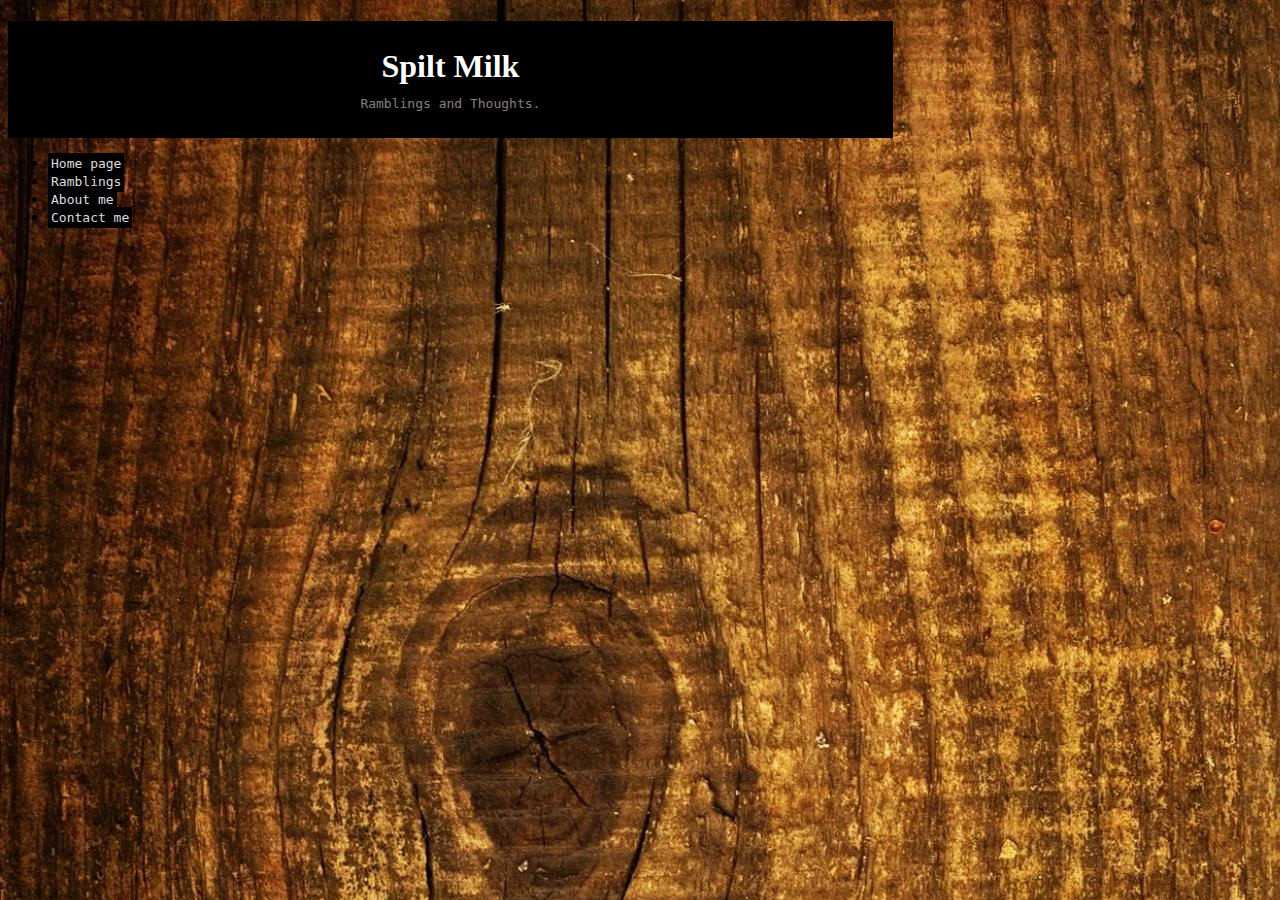
<file: index.html>
<!DOCTYPE html>

<style>
.heading {
	font-family: verdana;
	color: white;
}

.under-text {
	font-family: monospace;
	color: #85807F;
}

.box {
	border-style: double;
	border-color: black;
	border-width: 7px;
	padding: 20px 40px 0px 40px;
	background-color: black;
	margin-right: 30%;
	text-align: center;
}
.second-box {
	border-style: double;
	border-color: black;
	border-width: 7px;
	padding: 0px 40px 20px 40px;
	background-color: black;
	margin-top: -25px;
	margin-right: 30%;
	text-align: center;
}

.navigation-box {
	border-style: solid;
	border-color: black;
	background-color: black;
	margin-top: 0px;
	margin-right: 10%;
}

a:link {
	color: gainsboro;
}
a:visited {
	color: gainsboro;
}
a:hover {
	color: white;
}
a {
	text-decoration: none;
	font-family: monospace;
}


</style>

<hmtl>

<body background="123.jpg">
	<h1 class="heading box">Spilt Milk</h1>
	<p class="under-text second-box">Ramblings and Thoughts.</p>

<ul>
	<li><a href="Index.html" class="navigation-box">Home page</a></li>
	<li><a href="Ramblings.html" class="navigation-box">Ramblings</a></li>
	<li><a href="Aboutme.html" class="navigation-box">About me</a></li>
	<li><a href="Contact.html" class="navigation-box">Contact me</a></li>
</ul>
</body>
</html>
</file>
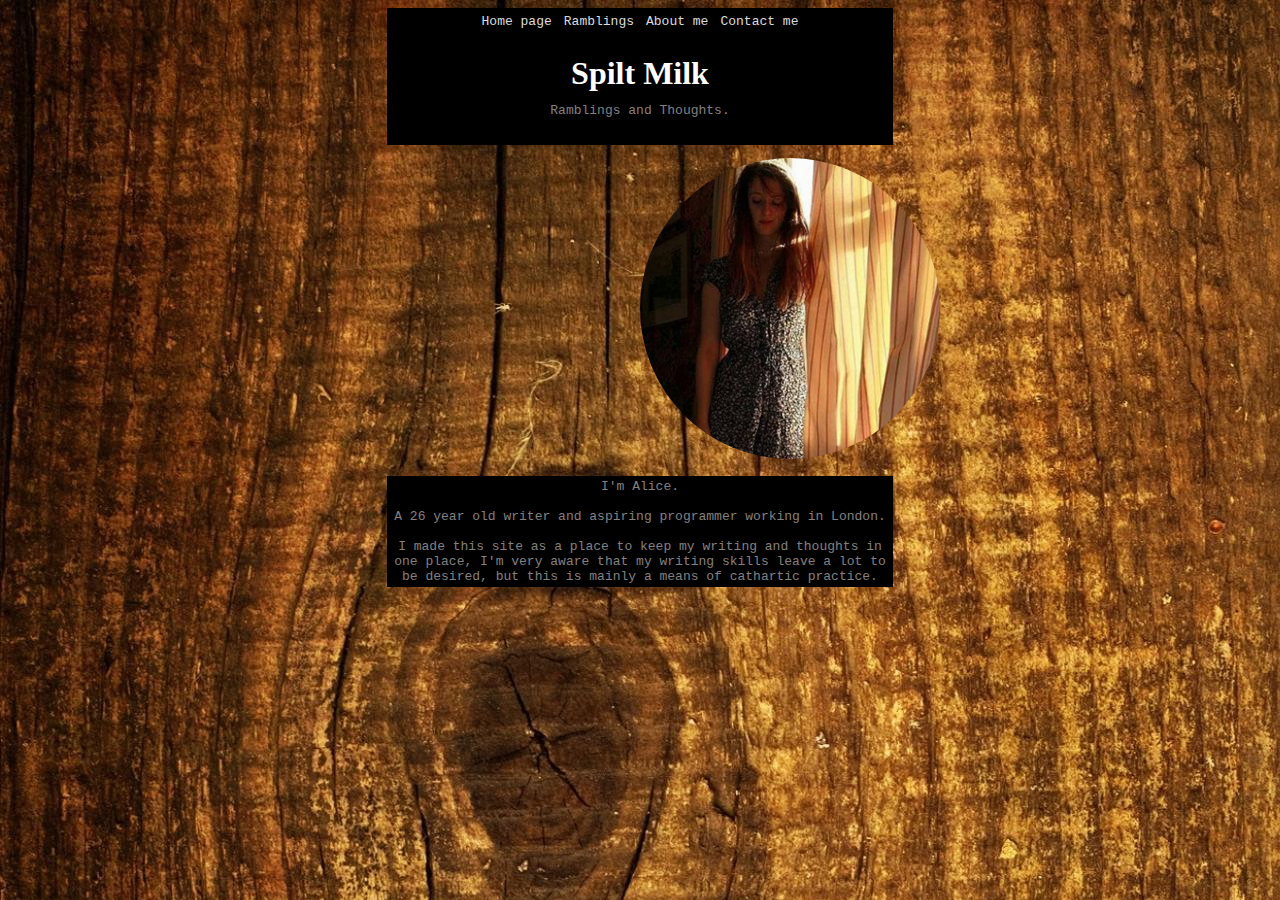
<file: aboutme.html>
<!DOCTYPE html>

<style>
.heading {
	font-family: verdana;
	color: white;
}

.under-text {
	font-family: monospace;
	color: #85807F;
}

.box {
	border-style: double;
	border-color: black;
	border-width: 7px;
	padding: 20px 40px 0px 40px;
	background-color: black;
	margin-right: 30%;
	margin-left: 30%;
	text-align: center;
}
.second-box {
	border-style: double;
	border-color: black;
	border-width: 7px;
	padding: 0px 40px 20px 40px;
	background-color: black;
	margin-top: -25px;
	margin-right: 30%;
	margin-left: 30%;
	text-align: center;
}

.navigation-box {
	border-style: solid;
	border-color: black;
	background-color: black;
	text-align: center;
	margin-right: 30%;
	margin-left: 30%;
	margin-bottom: -25px;
}
.third-box {
	border-style: solid;
	border-color: black;
	background-color: black;
	text-align: center;
	margin-right: 30%;
	margin-left: 30%;
	margin-bottom: 20px;
}
a:link {
	color: gainsboro;
}
a:visited {
	color: gainsboro;
}
a:hover {
	color: white;
}
a {
	text-decoration: none;
	font-family: monospace;
}
.circular-border {
	border-color: none;
	border-radius: 50%;
	margin-left: 50%;
    margin-right: 50%;
}

</style>

<html>

<body background="123.jpg">
	<div class="navigation-box">
	<a href="Index.html">Home page</a>
	&nbsp;
	<a href="Ramblings.html">Ramblings</a>
	&nbsp;
	<a href="Aboutme.html">About me</a>
	&nbsp;
	<a href="Contact.html">Contact me</a>
	</div>

	<h1 class="heading box">Spilt Milk</h1>
	<p class="under-text second-box">Ramblings and Thoughts.</p>
	
	<img src="me1.jpg" width="300px" class="circular-border"/>
	<p class="under-text third-box">I'm Alice.<br><br> A 26 year old writer and aspiring programmer working in London.<br> <br>I made this site as a place to keep my writing and thoughts in one place, I'm very aware that my writing skills leave a lot to be desired, but this is mainly a means of cathartic practice.</p>

</body>
</html>
</file>
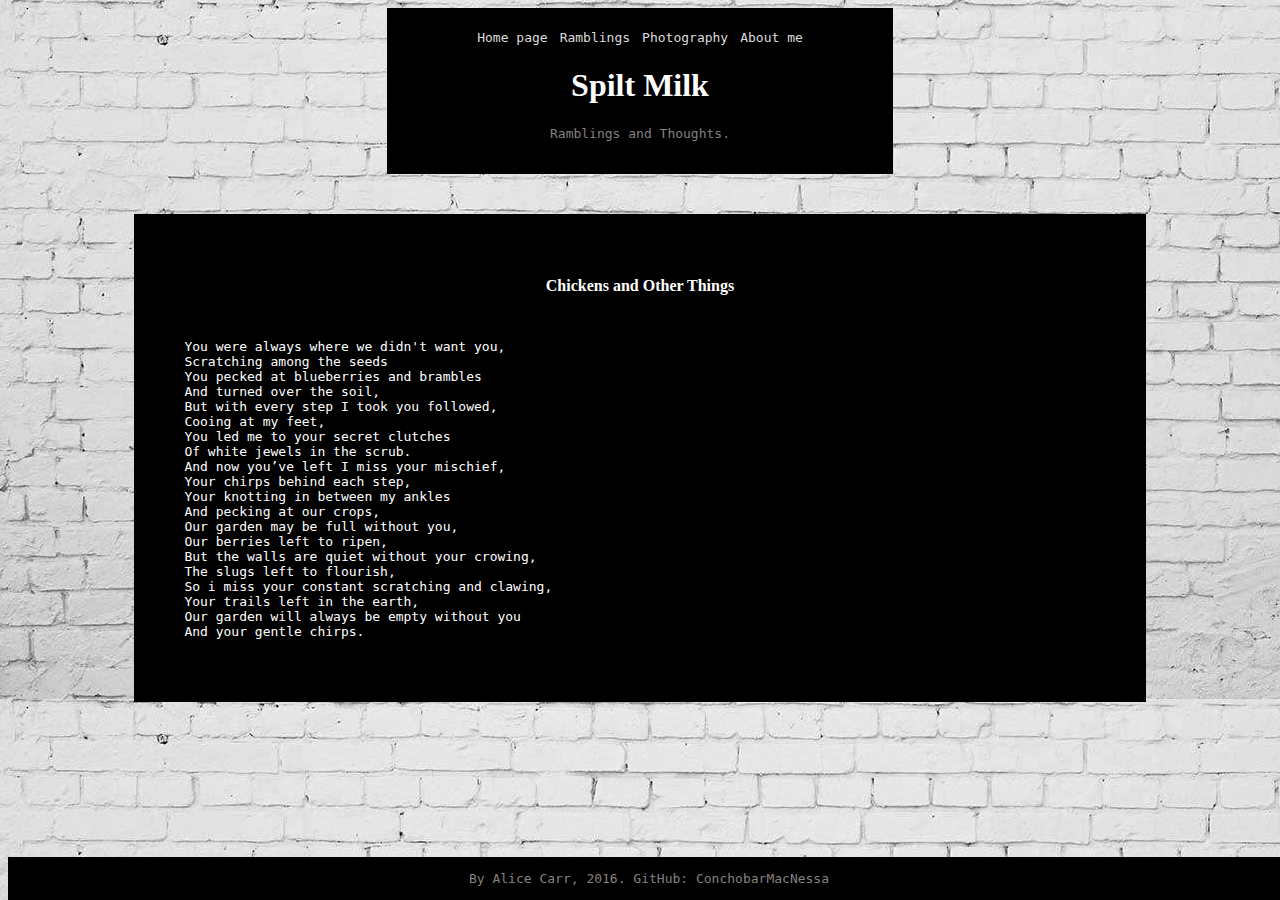
<file: Chickens.html>
<!DOCTYPE html>
<html>
  <head>
    <link rel="stylesheet"
        type="text/css"
        href="styles.css"
        />
  </head>
<body>
	<div class="navigation-box">
	<a href="index.html">Home page</a>
	&nbsp;
	<a href="Ramblings.html">Ramblings</a>
	&nbsp;
	<a href="Images.html">Photography</a>
	&nbsp;
	<a href="Aboutme.html">About me</a>


	<h1>Spilt Milk</h1>
	<p class="under-text">Ramblings and Thoughts.</p>
	</div>
	<div class="empty-space"></div>
	
	<div class="title-box">
	<h2 style="text-align:center">Chickens and Other Things</h2>
	<br>
	<p class="blog-text">
		You were always where we didn't want you,<br>
		Scratching among the seeds<br>
		You pecked at blueberries and brambles<br>
		And turned over the soil,<br>
		But with every step I took you followed,<br>
		Cooing at my feet,<br>
		You led me to your secret clutches<br>
		Of white jewels in the scrub.<br>
		And now you&rsquo;ve left I miss your mischief,<br>
		Your chirps behind each step,<br>
		Your knotting in between my ankles<br>
		And pecking at our crops,<br>
		Our garden may be full without you,<br>
		Our berries left to ripen,<br>
		But the walls are quiet without your crowing,<br>
		The slugs left to flourish,<br>
		So i miss your constant scratching and clawing,<br>
		Your trails left in the earth,<br>
		Our garden will always be empty without you<br>
		And your gentle chirps.<br>
	</p>
	</div>
		<div class="footer-box">
		<p class="under-text"> 
		By Alice Carr, 2016. GitHub: ConchobarMacNessa
		</p>
	</div>
</body>
</file>
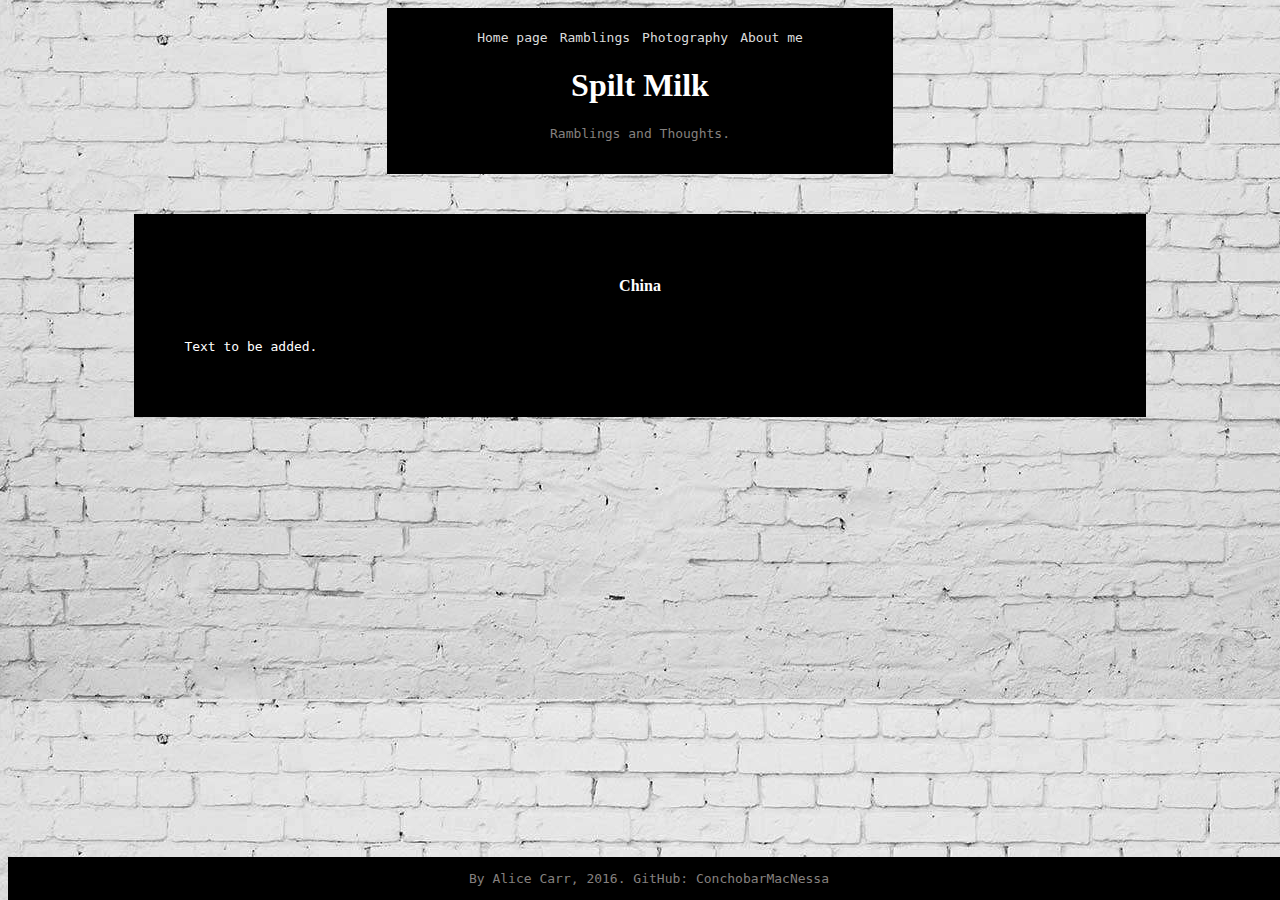
<file: China.html>
<!DOCTYPE html>
<html>
  <head>
    <link rel="stylesheet"
        type="text/css"
        href="styles.css"
        />
  </head>
<body>
	<div class="navigation-box">
	<a href="index.html">Home page</a>
	&nbsp;
	<a href="Ramblings.html">Ramblings</a>
	&nbsp;
	<a href="Images.html">Photography</a>
	&nbsp;
	<a href="Aboutme.html">About me</a>


	<h1>Spilt Milk</h1>
	<p class="under-text">Ramblings and Thoughts.</p>
	</div>
	<div class="empty-space"></div>
	
	<div class="title-box">
	<h2 style="text-align:center">China</h2>
	<br>
	<p class="blog-text">
	Text to be added. 

	</p>
	</div>
		<div class="footer-box">
		<p class="under-text"> 
		By Alice Carr, 2016. GitHub: ConchobarMacNessa
		</p>
	</div>
</body>
</file>
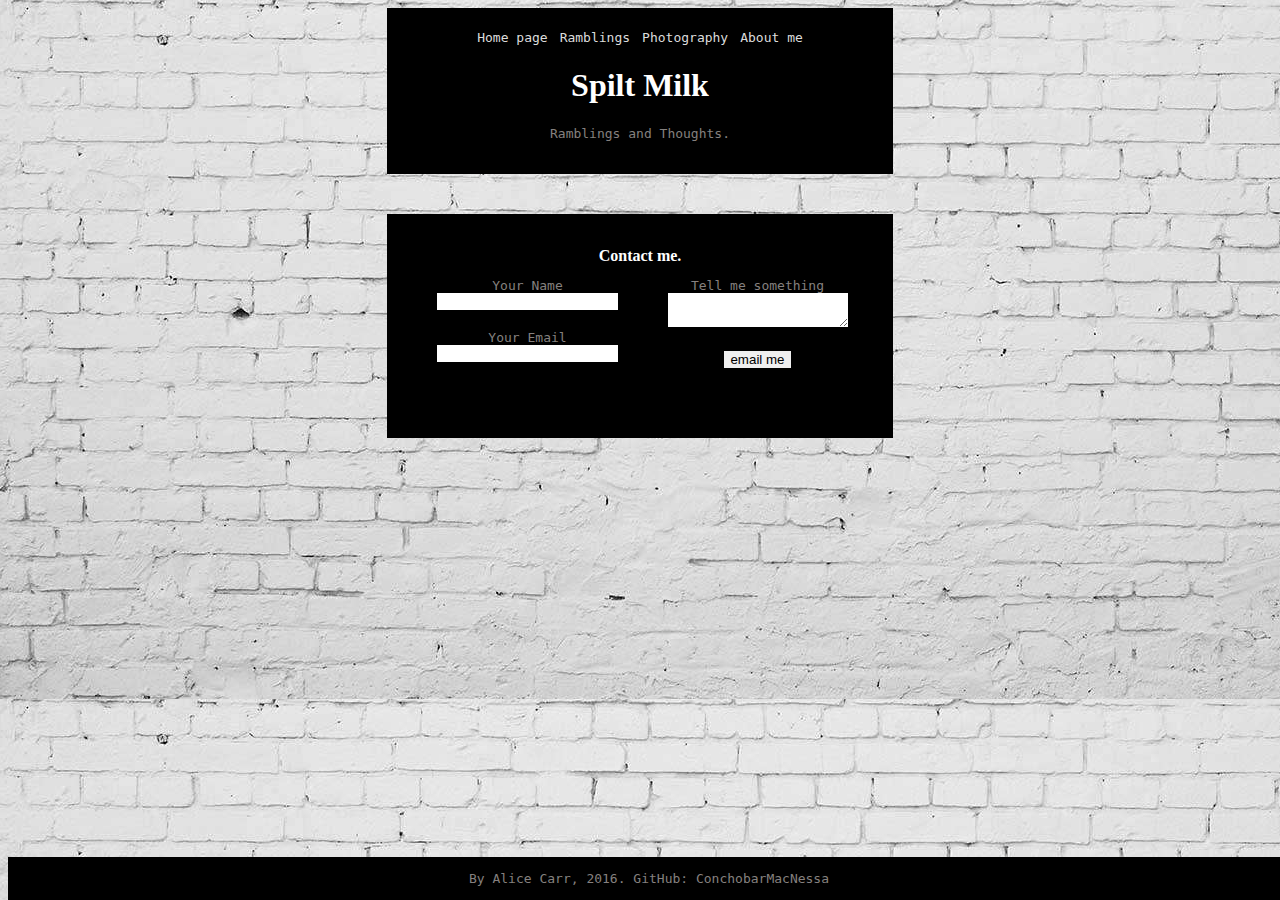
<file: Contact.html>
<!DOCTYPE html>
<html>
  <head>
    <link rel="stylesheet"
        type="text/css"
        href="styles.css"
        />
  </head>
<body>
	<div class="navigation-box">
	<a href="index.html">Home page</a>
	&nbsp;
	<a href="Ramblings.html">Ramblings</a>
	&nbsp;
	<a href="Images.html">Photography</a>
	&nbsp;
	<a href="Aboutme.html">About me</a>


	<h1>Spilt Milk</h1>
	<p class="under-text">Ramblings and Thoughts.</p>
	</div>
	<div class="empty-space"></div>
	<div class="navigation-box">
	<h2>Contact me.</h2>
	<form method="POST" action="//forms.brace.io/alice.binghamcarr@gmail.com"> <!-- aware this doesn't work at the moment. --> 
		<div class="group1">
			<label><span>Your Name</span>
			<input type="text" name="name"></label>

			<label><span>Your Email</span>
			<input type="email" name="_replyto"></label>
		</div>
		<label><span>Tell me something</span>
		<textarea name="message"></textarea></label>

		<input type="submit" value="email me">
	</form>
	</div>
	<div class="footer-box">
		<p class="under-text"> 
		By Alice Carr, 2016. GitHub: ConchobarMacNessa
		</p>
	</div>
</body>
</html>
</file>
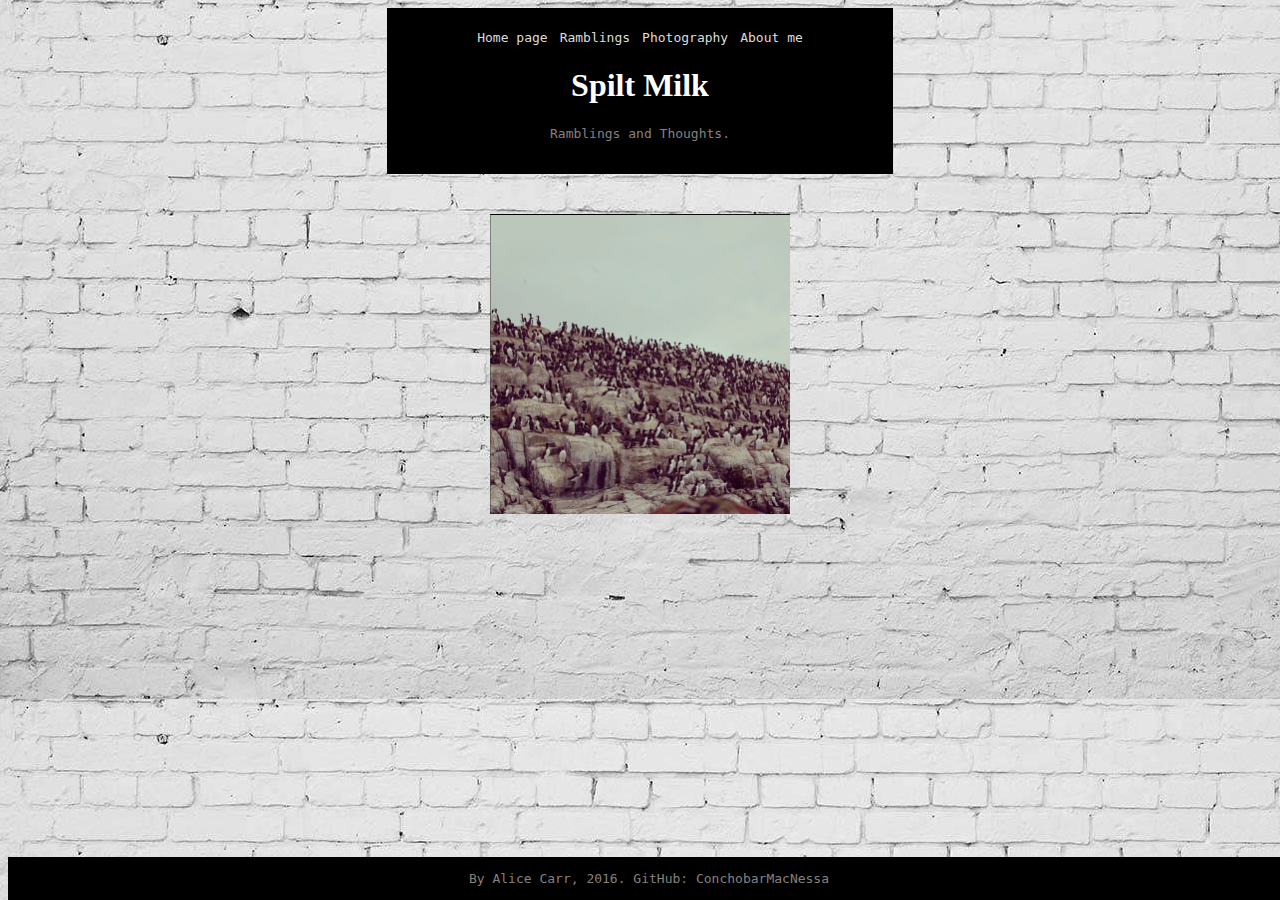
<file: Images.html>
<!DOCTYPE html>
<html>
  <head>
    <link rel="stylesheet"
        type="text/css"
        href="styles.css"
        />
  </head>
<body>
	<div class="navigation-box">
	<a href="index.html">Home page</a>
	&nbsp;
	<a href="Ramblings.html">Ramblings</a>
	&nbsp;
	<a href="Images.html">Photography</a>
	&nbsp;
	<a href="Aboutme.html">About me</a>


	<h1>Spilt Milk</h1>
	<p class="under-text">Ramblings and Thoughts.</p>
	</div>
	<div class="empty-space"></div>
		<center><img src="Insta1.jpg" width="300px" class="slides"/></center>
		<center><img src="Insta2.jpg" width="300px" class="slides"/></center>
		<center><img src="Insta3.jpg" width="300px" class="slides"/></center>
		<center><img src="Insta4.jpg" width="300px" class="slides"/></center>
		<center><img src="Insta5.jpg" width="300px" class="slides"/></center>
	<div class="empty-space"></div>
	<div class="empty-space"></div>
	<div class="footer-box">
		<p class="under-text"> 
		By Alice Carr, 2016. GitHub: ConchobarMacNessa
		</p>
	</div>
	<script type="text/javascript" src="scripts.js"></script>
</body>
</html>
</file>
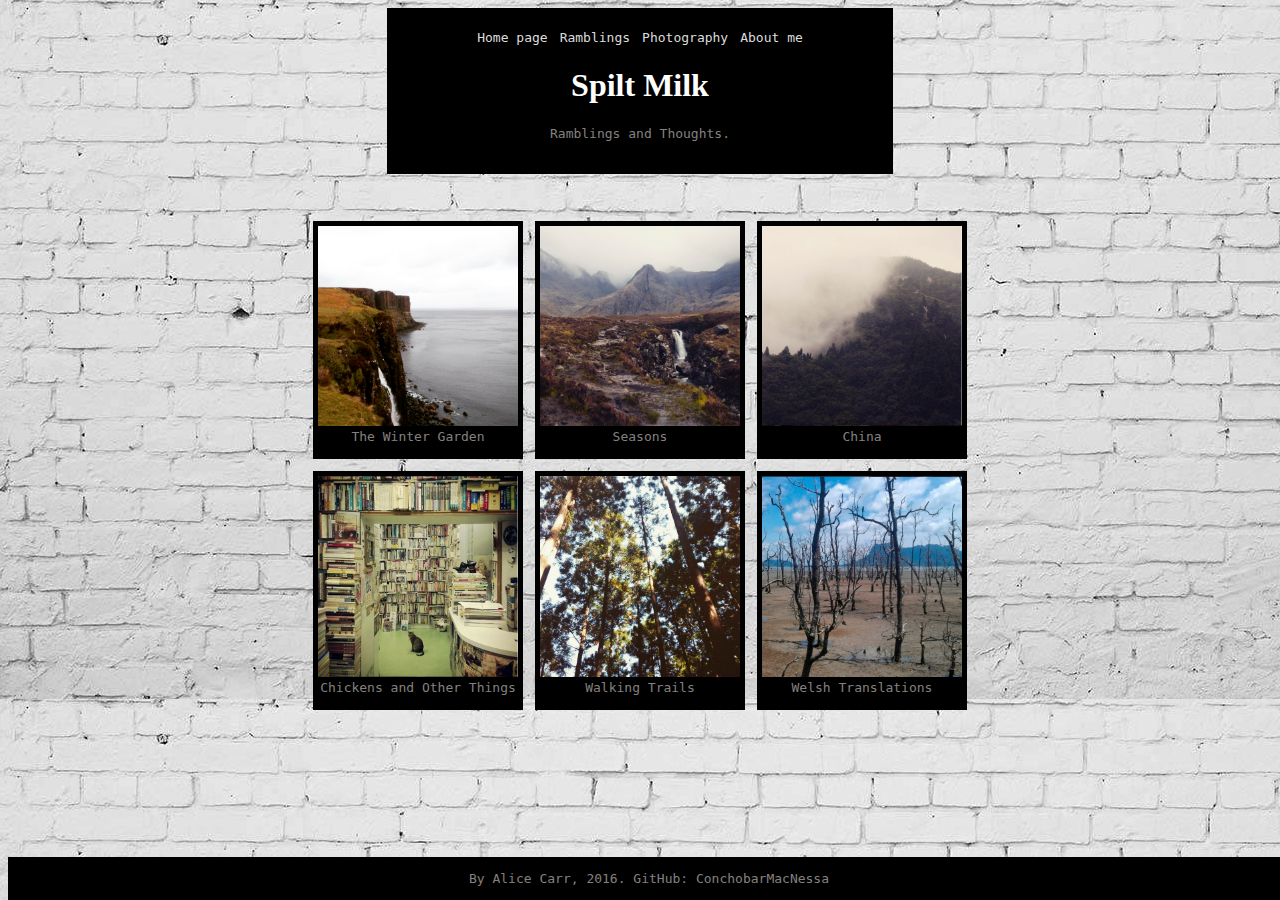
<file: Ramblings.html>
<!DOCTYPE html>
<html>
  <head>
    <link rel="stylesheet"
        type="text/css"
        href="styles.css"
        />
  </head>
<body>
	<div class="navigation-box">
	<a href="index.html">Home page</a>
	&nbsp;
	<a href="Ramblings.html">Ramblings</a>
	&nbsp;
	<a href="Images.html">Photography</a>
	&nbsp;
	<a href="Aboutme.html">About me</a>


	<h1>Spilt Milk</h1>
	<p class="under-text">Ramblings and Thoughts.</p>
	</div>
	<div class="empty-space"></div>

	<table width="500" border="0" cellpadding="5" align="center">
	<tr>

	<td align="center" valign="center">
		<div class="table-box">	
			<a href="Winter.html"><img src="Blog3.jpg" width="200px"/></a>
			<br/>
			The Winter Garden
		</div>
	</td>
	<td align="center" valign="center">
		<div class="table-box">
			<a href="Seasons.html"><img src="Blog2.jpg" width="200px"/></a>
			<br/>
			Seasons
		</div>
	</td>
	<td align="center" valign="center">
		<div class="table-box">
			<a href="China.html"><img src="Blog1.jpg" width="200px"/></a>
			<br/>
			China
		</div>
	</td>
	</tr>

	<tr>
	<td align="center" valign="center">
		<div class="table-box">
			<a href="Chickens.html"><img src="Blog4.jpg" width="200px"/></a>
			<br/>
			Chickens and Other Things
		</div>
	</td>
	<td align="center" valign="center">
		<div class="table-box">
			<a href="Walking.html"><img src="Blog5.jpg" width="200px"/></a>
			<br/>
			Walking Trails
		</div>	
	</td>
	<td align="center" valign="center">
		<div class="table-box">
			<a href="Welsh.html"><img src="Blog6.jpg" width="200px"/></a>
			<br/>
			Welsh Translations
		</div>
	</td>

	</table>

	<div class="footer-box">
		<p class="under-text"> 
		By Alice Carr, 2016. GitHub: ConchobarMacNessa
		</p>
	</div>
</body>
</html>
</file>
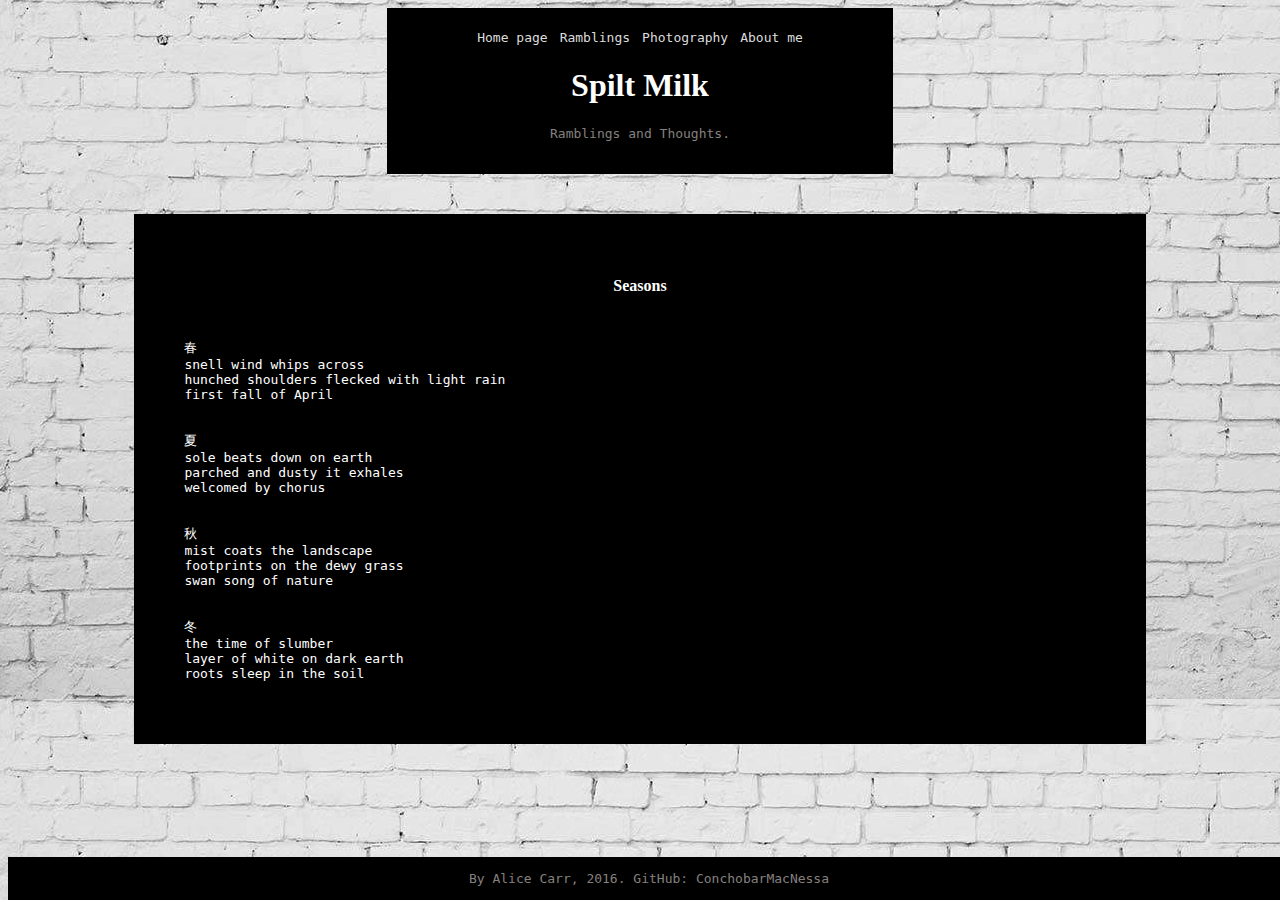
<file: Seasons.html>
<!DOCTYPE html>
<html>
  <head>
    <link rel="stylesheet"
        type="text/css"
        href="styles.css"
        />
    <meta http-equiv="Content-Type" content="text/html; charset=UTF-8" />
  </head>
<body>
	<div class="navigation-box">
	<a href="index.html">Home page</a>
	&nbsp;
	<a href="Ramblings.html">Ramblings</a>
	&nbsp;
	<a href="Images.html">Photography</a>
	&nbsp;
	<a href="Aboutme.html">About me</a>


	<h1>Spilt Milk</h1>
	<p class="under-text">Ramblings and Thoughts.</p>
	</div>
	<div class="empty-space"></div>
	
	<div class="title-box">
	<h2 style="text-align:center">Seasons</h2>
	<br>
	<p class="blog-text">
		春<br>
		snell wind whips across<br>
		hunched shoulders flecked with light rain<br>
		first fall of April<br>
		<br><br>
		夏<br>
		sole beats down on earth<br>
		parched and dusty it exhales<br>
		welcomed by chorus<br>
		<br><br>
		秋<br>
		mist coats the landscape<br>
		footprints on the dewy grass<br>
		swan song of nature<br>
		<br><br>
		冬<br>
		the time of slumber<br>
		layer of white on dark earth<br>
		roots sleep in the soil<br>
	</p>
	</div>
		<div class="footer-box">
		<p class="under-text"> 
		By Alice Carr, 2016. GitHub: ConchobarMacNessa
		</p>
	</div>
</body>
</file>
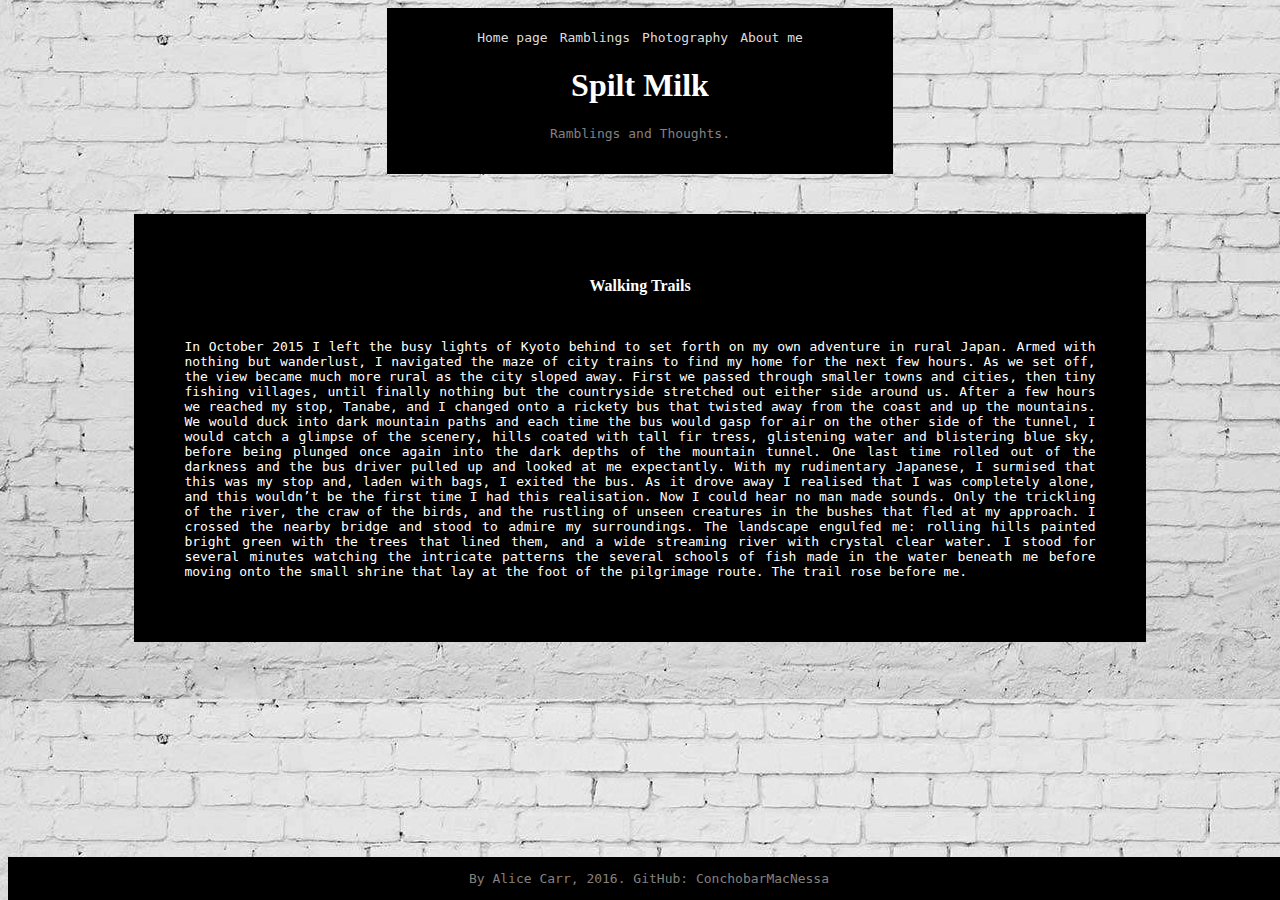
<file: Walking.html>
<!DOCTYPE html>
<html>
  <head>
    <link rel="stylesheet"
        type="text/css"
        href="styles.css"
        />
  </head>
<body>
	<div class="navigation-box">
	<a href="index.html">Home page</a>
	&nbsp;
	<a href="Ramblings.html">Ramblings</a>
	&nbsp;
	<a href="Images.html">Photography</a>
	&nbsp;
	<a href="Aboutme.html">About me</a>


	<h1>Spilt Milk</h1>
	<p class="under-text">Ramblings and Thoughts.</p>
	</div>
	<div class="empty-space"></div>
	
	<div class="title-box">
	<h2 style="text-align:center">Walking Trails</h2>
	<br>
	<p class="blog-text">
		In October 2015 I left the busy lights of Kyoto behind to set forth on my own adventure in rural Japan. Armed with nothing but wanderlust, I navigated the maze of city trains to find my home for the next few hours. As we set off, the view became much more rural as the city sloped away. First we passed through smaller towns and cities, then tiny fishing villages, until finally nothing but the countryside stretched out either side around us. After a few hours we reached my stop, Tanabe, and I changed onto a rickety bus that twisted away from the coast and up the mountains. We would duck into dark mountain paths and each time the bus would gasp for air on the other side of the tunnel, I would catch a glimpse of the scenery, hills coated with tall fir tress, glistening water and blistering blue sky, before being plunged once again into the dark depths of the mountain tunnel. One last time rolled out of the darkness and the bus driver pulled up and looked at me expectantly. With my rudimentary Japanese, I surmised that this was my stop and, laden with bags, I exited the bus. As it drove away I realised that I was completely alone, and this wouldn’t be the first time I had this realisation. Now I could hear no man made sounds. Only the trickling of the river, the craw of the birds, and the rustling of unseen creatures in the bushes that fled at my approach. I crossed the nearby bridge and stood to admire my surroundings. The landscape engulfed me: rolling hills painted bright green with the trees that lined them, and a wide streaming river with crystal clear water. I stood for several minutes watching the intricate patterns the several schools of fish made in the water beneath me before moving onto the small shrine that lay at the foot of the pilgrimage route. The trail rose before me.
	</p>
	</div>
		<div class="footer-box">
		<p class="under-text"> 
		By Alice Carr, 2016. GitHub: ConchobarMacNessa
		</p>
	</div>
</body>
</file>
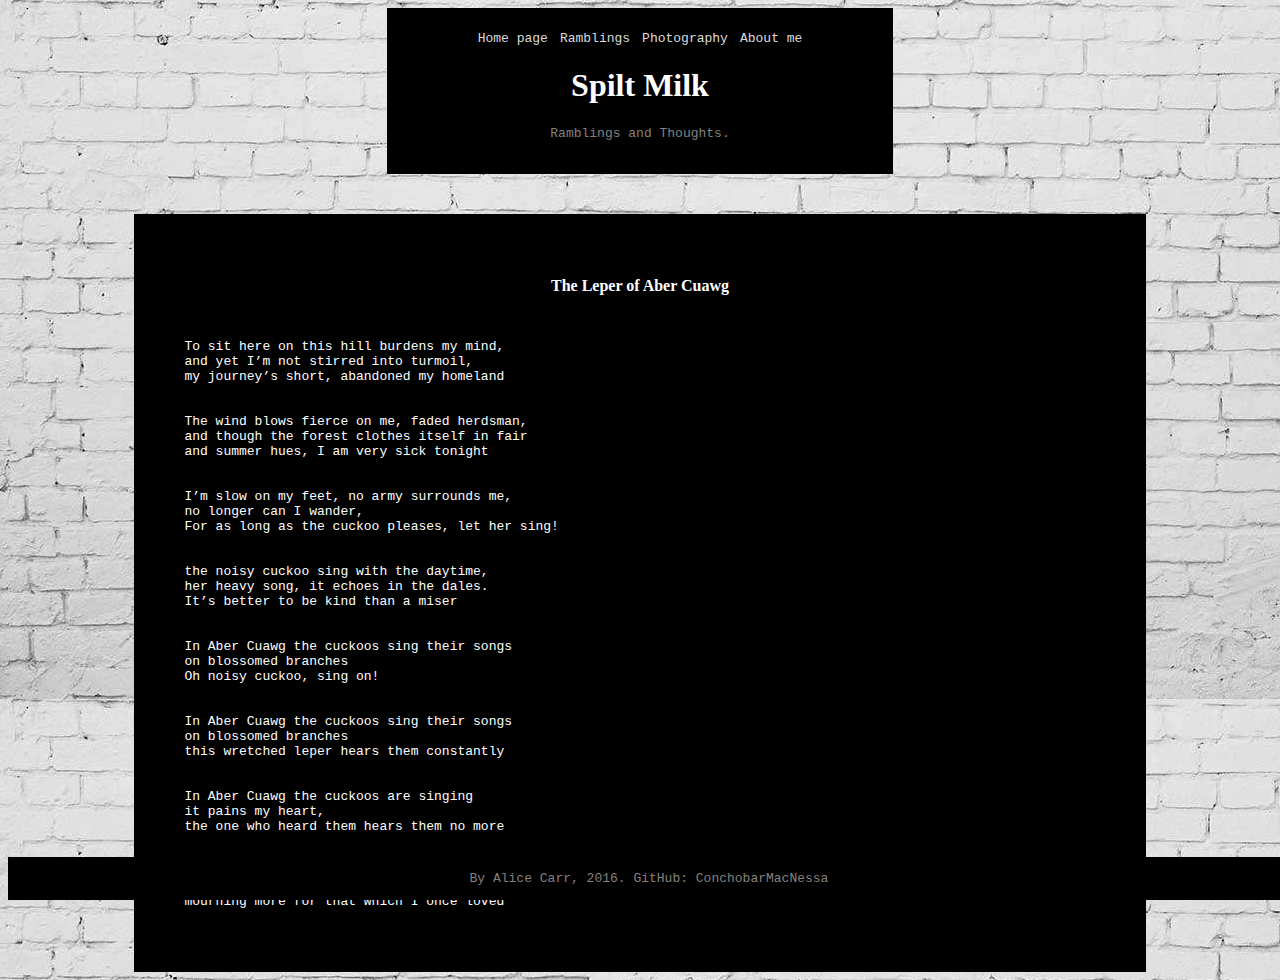
<file: Welsh.html>
<!DOCTYPE html>
<html>
  <head>
    <link rel="stylesheet"
        type="text/css"
        href="styles.css"
        />
  </head>
<body>
	<div class="navigation-box">
	<a href="index.html">Home page</a>
	&nbsp;
	<a href="Ramblings.html">Ramblings</a>
	&nbsp;
	<a href="Images.html">Photography</a>
	&nbsp;
	<a href="Aboutme.html">About me</a>


	<h1>Spilt Milk</h1>
	<p class="under-text">Ramblings and Thoughts.</p>
	</div>
	<div class="empty-space"></div>
	
	<div class="title-box">
	<h2 style="text-align:center">The Leper of Aber Cuawg</h2>
	<br>
	<p class="blog-text">
		To sit here on this hill burdens my mind,<br>
		and yet I&rsquo;m not stirred into turmoil,<br>
		my journey&rsquo;s short, abandoned my homeland<br>
		<br><br>
		The wind blows fierce on me, faded herdsman,<br>
		and though the forest clothes itself in fair<br>
		and summer hues, I am very sick tonight<br>
		<br><br>
		I&rsquo;m slow on my feet, no army surrounds me,<br>
		no longer can I wander,<br>
		For as long as the cuckoo pleases, let her sing!<br>
		<br><br>
		the noisy cuckoo sing with the daytime,<br>
		her heavy song, it echoes in the dales.<br>
		It&rsquo;s better to be kind than a miser<br>
		<br><br>
		In Aber Cuawg the cuckoos sing their songs<br>
		on blossomed branches<br>
		Oh noisy cuckoo, sing on!<br>
		<br><br>
		In Aber Cuawg the cuckoos sing their songs<br>
		on blossomed branches<br>
		this wretched leper hears them constantly<br>
		<br><br>
		In Aber Cuawg the cuckoos are singing<br>
		it pains my heart,<br>
		the one who heard them hears them no more<br>
		<br><br>
		I heard a cuckoo on an ivied tree<br>
		my clothes now loose on frail and withered form<br>
		mourning more for that which I once loved<br>
	</p>
	</div>
		<div class="footer-box">
		<p class="under-text"> 
		By Alice Carr, 2016. GitHub: ConchobarMacNessa
		</p>
	</div>
</body>
</file>
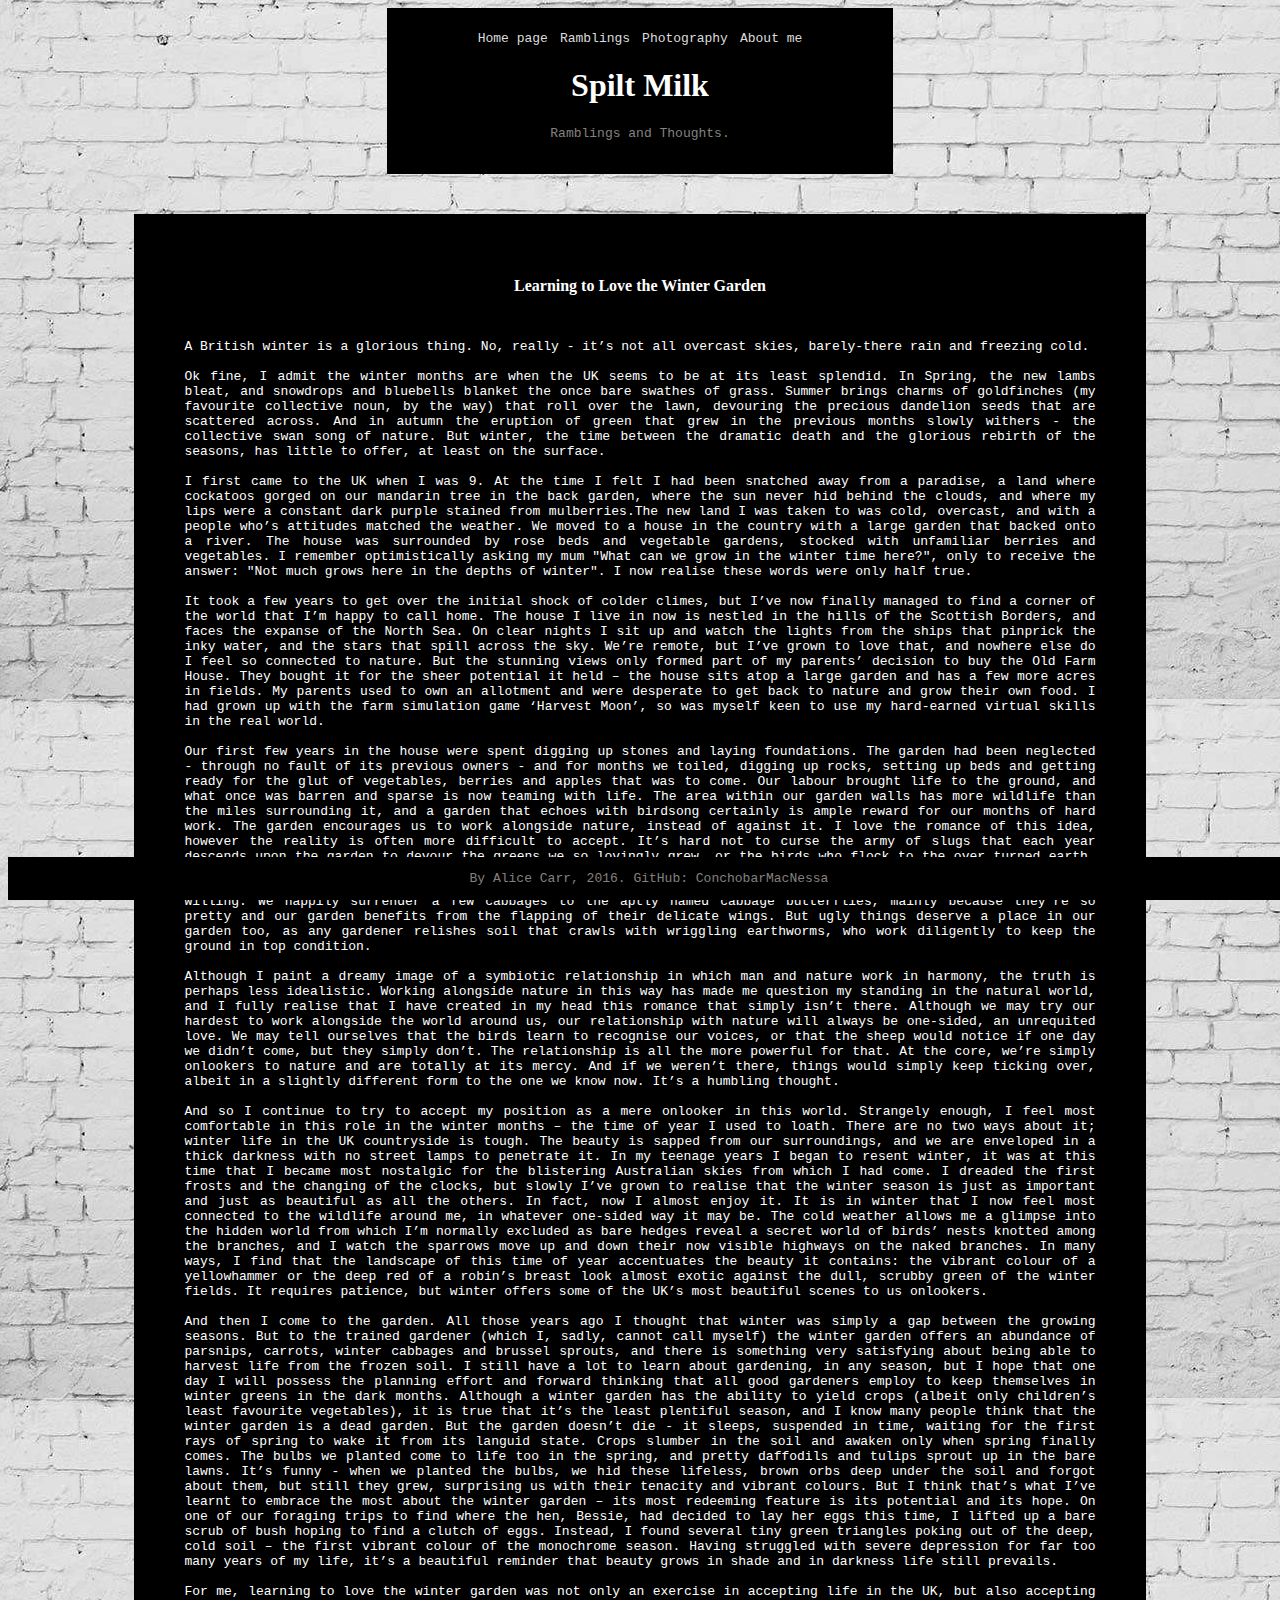
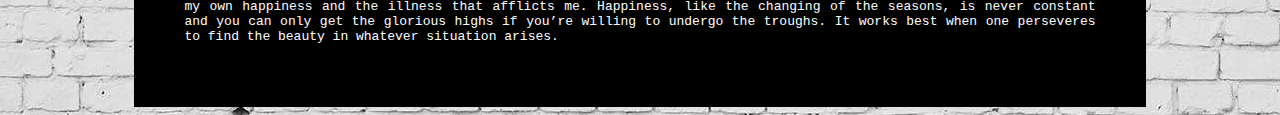
<file: Winter.html>
<!DOCTYPE html>
<html>
  <head>
    <link rel="stylesheet"
        type="text/css"
        href="styles.css"
        />
  </head>
<body>
	<div class="navigation-box">
	<a href="index.html">Home page</a>
	&nbsp;
	<a href="Ramblings.html">Ramblings</a>
	&nbsp;
	<a href="Images.html">Photography</a>
	&nbsp;
	<a href="Aboutme.html">About me</a>


	<h1>Spilt Milk</h1>
	<p class="under-text">Ramblings and Thoughts.</p>
	</div>
	<div class="empty-space"></div>
	
	<div class="title-box">
	<h2 style="text-align:center">Learning to Love the Winter Garden</h2>
	<br>
	<p class="blog-text">
		A British winter is a glorious thing. No, really - it&rsquo;s not all overcast skies, barely-there rain and freezing cold. 
		<br><br>
		Ok fine, I admit the winter months are when the UK seems to be at its least splendid. In Spring, the new lambs bleat, and snowdrops and bluebells blanket the once bare swathes of grass. Summer brings charms of goldfinches (my favourite collective noun, by the way) that roll over the lawn, devouring the precious dandelion seeds that are scattered across. And in autumn the eruption of green that grew in the previous months slowly withers - the collective swan song of nature. But winter, the time between the dramatic death and the glorious rebirth of the seasons, has little to offer, at least on the surface.
		<br><br>
		I first came to the UK when I was 9. At the time I felt I had been snatched away from a paradise, a land where cockatoos gorged on our mandarin tree in the back garden, where the sun never hid behind the clouds, and where my lips were a constant dark purple stained from mulberries.The new land I was taken to was cold, overcast, and with a people who&rsquo;s attitudes matched the weather. We moved to a house in the country with a large garden that backed onto a river. The house was surrounded by rose beds and vegetable gardens, stocked with unfamiliar berries and vegetables. I remember optimistically asking my mum "What can we grow in the winter time here?", only to receive the answer: "Not much grows here in the depths of winter". I now realise these words were only half true.
		<br><br>
		It took a few years to get over the initial shock of colder climes, but I’ve now finally managed to find a corner of the world that I’m happy to call home. The house I live in now is nestled in the hills of the Scottish Borders, and faces the expanse of the North Sea. On clear nights I sit up and watch the lights from the ships that pinprick the inky water, and the stars that spill across the sky. We&rsquo;re remote, but I&rsquo;ve grown to love that, and nowhere else do I feel so connected to nature. But the stunning views only formed part of my parents&rsquo; decision to buy the Old Farm House. They bought it for the sheer potential it held – the house sits atop a large garden and has a few more acres in fields. My parents used to own an allotment and were desperate to get back to nature and grow their own food. I had grown up with the farm simulation game ‘Harvest Moon’, so was myself keen to use my hard-earned virtual skills in the real world.
		<br><br>
		Our first few years in the house were spent digging up stones and laying foundations. The garden had been neglected - through no fault of its previous owners - and for months we toiled, digging up rocks, setting up beds and getting ready for the glut of vegetables, berries and apples that was to come. Our labour brought life to the ground, and what once was barren and sparse is now teaming with life. The area within our garden walls has more wildlife than the miles surrounding it, and a garden that echoes with birdsong certainly is ample reward for our months of hard work. The garden encourages us to work alongside nature, instead of against it. I love the romance of this idea, however the reality is often more difficult to accept. It&rsquo;s hard not to curse the army of slugs that each year descends upon the garden to devour the greens we so lovingly grew, or the birds who flock to the over turned earth, harvesting the precious seeds we plant. But, as gardeners, we must understand that the additional wildlife, whether they be pests or not, is simply nature’s approval of our hard work. Besides, our sacrifice of crops is sometimes willing. We happily surrender a few cabbages to the aptly named cabbage butterflies, mainly because they&rsquo;re so pretty and our garden benefits from the flapping of their delicate wings. But ugly things deserve a place in our garden too, as any gardener relishes soil that crawls with wriggling earthworms, who work diligently to keep the ground in top condition.
		<br><br>
		Although I paint a dreamy image of a symbiotic relationship in which man and nature work in harmony, the truth is perhaps less idealistic. Working alongside nature in this way has made me question my standing in the natural world, and I fully realise that I have created in my head this romance that simply isn&rsquo;t there. Although we may try our hardest to work alongside the world around us, our relationship with nature will always be one-sided, an unrequited love. We may tell ourselves that the birds learn to recognise our voices, or that the sheep would notice if one day we didn&rsquo;t come, but they simply don&rsquo;t. The relationship is all the more powerful for that. At the core, we’re simply onlookers to nature and are totally at its mercy. And if we weren&rsquo;t there, things would simply keep ticking over, albeit in a slightly different form to the one we know now. It&rsquo;s a humbling thought.
		<br><br>
		And so I continue to try to accept my position as a mere onlooker in this world. Strangely enough, I feel most comfortable in this role in the winter months – the time of year I used to loath. There are no two ways about it; winter life in the UK countryside is tough. The beauty is sapped from our surroundings, and we are enveloped in a thick darkness with no street lamps to penetrate it. In my teenage years I began to resent winter, it was at this time that I became most nostalgic for the blistering Australian skies from which I had come. I dreaded the first frosts and the changing of the clocks, but slowly I’ve grown to realise that the winter season is just as important and just as beautiful as all the others. In fact, now I almost enjoy it. It is in winter that I now feel most connected to the wildlife around me, in whatever one-sided way it may be. The cold weather allows me a glimpse into the hidden world from which I’m normally excluded as bare hedges reveal a secret world of birds&rsquo; nests knotted among the branches, and I watch the sparrows move up and down their now visible highways on the naked branches. In many ways, I find that the landscape of this time of year accentuates the beauty it contains: the vibrant colour of a yellowhammer or the deep red of a robin&rsquo;s breast look almost exotic against the dull, scrubby green of the winter fields. It requires patience, but winter offers some of the UK&rsquo;s most beautiful scenes to us onlookers.
		<br><br>
		And then I come to the garden. All those years ago I thought that winter was simply a gap between the growing seasons. But to the trained gardener (which I, sadly, cannot call myself) the winter garden offers an abundance of parsnips, carrots, winter cabbages and brussel sprouts, and there is something very satisfying about being able to harvest life from the frozen soil. I still have a lot to learn about gardening, in any season, but I hope that one day I will possess the planning effort and forward thinking that all good gardeners employ to keep themselves in winter greens in the dark months. Although a winter garden has the ability to yield crops (albeit only children&rsquo;s least favourite vegetables), it is true that it&rsquo;s the least plentiful season, and I know many people think that the winter garden is a dead garden. But the garden doesn&rsquo;t die - it sleeps, suspended in time, waiting for the first rays of spring to wake it from its languid state. Crops slumber in the soil and awaken only when spring finally comes. The bulbs we planted come to life too in the spring, and pretty daffodils and tulips sprout up in the bare lawns. It&rsquo;s funny - when we planted the bulbs, we hid these lifeless, brown orbs deep under the soil and forgot about them, but still they grew, surprising us with their tenacity and vibrant colours. But I think that&rsquo;s what I&rsquo;ve learnt to embrace the most about the winter garden – its most redeeming feature is its potential and its hope. On one of our foraging trips to find where the hen, Bessie, had decided to lay her eggs this time, I lifted up a bare scrub of bush hoping to find a clutch of eggs. Instead, I found several tiny green triangles poking out of the deep, cold soil – the first vibrant colour of the monochrome season. Having struggled with severe depression for far too many years of my life, it&rsquo;s a beautiful reminder that beauty grows in shade and in darkness life still prevails.
		<br><br>
		For me, learning to love the winter garden was not only an exercise in accepting life in the UK, but also accepting my own happiness and the illness that afflicts me. Happiness, like the changing of the seasons, is never constant and you can only get the glorious highs if you&rsquo;re willing to undergo the troughs. It works best when one perseveres to find the beauty in whatever situation arises.
	</p>
	</div>
		<div class="footer-box">
		<p class="under-text"> 
		By Alice Carr, 2016. GitHub: ConchobarMacNessa
		</p>
	</div>
</body>
</file>
<file: styles.css>
body {
	background-image: url("1234.jpg");
}
h1 {
	font-family: verdana;
	color: white;
}
h2 {
	font-family: verdana;
	color: white;
	font-size: 16px;
}
a:link {
	color: gainsboro;
}
a:visited {
	color: gainsboro;
}
a:hover {
	color: white;
}
a {
	text-decoration: none;
	font-family: monospace;
}
form {
	max-width: 450px;
	margin: 0 auto 50px;
}
label {
	display: block;
	margin-bottom: 20px;
	font-family: monospace;
	color: #85807F;
}
span {
	display: block;
}
.navigation-box {
	background-color: black;
	text-align: center;
	margin-right: 30%;
	margin-left: 30%;
	padding: 20px;
}
.footer-box {
	background-color: black;
	text-align: center;
	padding: 1px;
	bottom: 0;
	position: fixed;
	width: 100%;
}
.title-box {
	background-color: black;
	padding: 50px;
	text-align: justify;	
	margin-right: 10%;
	margin-left: 10%;
}
.under-text {
	font-family: monospace;
	color: #85807F;
}
.blog-text {
	font-family: monospace;
	color: white;
}
.circular-border {
	border-radius: 50%;
}
.group1 {
	width: 50%;
	padding-right: 10px;
	float: left;
}
input, textarea {
	border-color: slategray;
	border: 3px;
}
table {
	font-family: monospace;
	color: #85807F;
}
.empty-space {
	padding: 20px;
	background-color: none;
}
.table-box {
	background-color: black;
	padding: 5px 5px 15px 5px;
}
.dropbtn {
	background-color: black;
	padding: 16px;
}
.dropdown {
	position: relative;
	display: inline-block;
}
.dropdown-content {
	display: none;
	position: absolute;
	background-color: black;
	min-width: 160px;
	box-shadow: 0px 8px 16px 0px rgba(0,0,0,0.2);
	border-color: whitesmoke;
	border-style: solid;
}
.dropdown:hover .dropdown-content {
	display: block;
}
</file>
